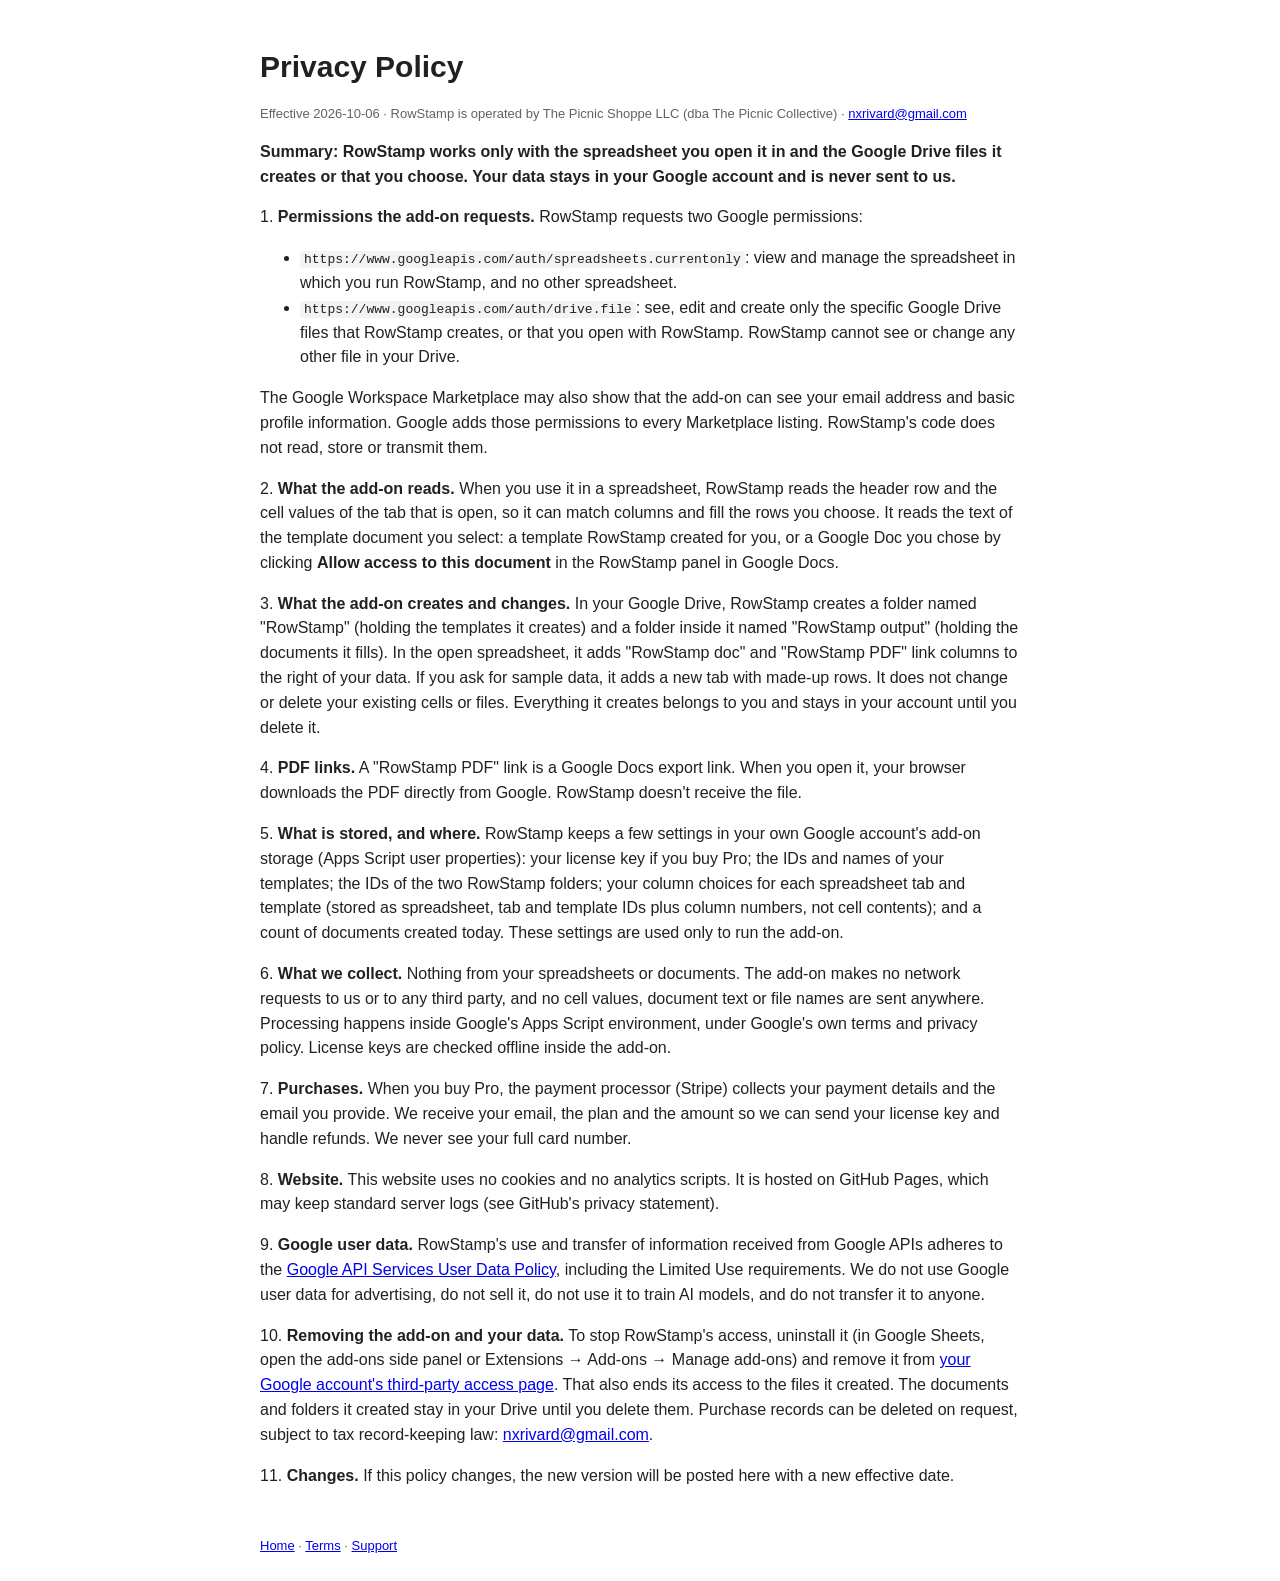
<file: privacy.html>
<!doctype html><html lang="en"><head><meta charset="utf-8"><meta name="viewport" content="width=device-width,initial-scale=1"><title>RowStamp: Privacy Policy</title><link rel="canonical" href="https://nxrivard-sudo.github.io/rowstamp/privacy.html"><link rel="stylesheet" href="style.css"></head><body>
<h1>Privacy Policy</h1><p class="note">Effective 2026-10-06 &middot; RowStamp is operated by The Picnic Shoppe LLC (dba The Picnic Collective) &middot; <a href="mailto:nxrivard@gmail.com">nxrivard@gmail.com</a></p>
<p><b>Summary: RowStamp works only with the spreadsheet you open it in and the Google Drive files it creates or that you choose. Your data stays in your Google account and is never sent to us.</b></p>
<p>1. <b>Permissions the add-on requests.</b> RowStamp requests two Google permissions:</p>
<ul><li><code>https://www.googleapis.com/auth/spreadsheets.currentonly</code>: view and manage the spreadsheet in which you run RowStamp, and no other spreadsheet.</li>
<li><code>https://www.googleapis.com/auth/drive.file</code>: see, edit and create only the specific Google Drive files that RowStamp creates, or that you open with RowStamp. RowStamp cannot see or change any other file in your Drive.</li></ul>
<p>The Google Workspace Marketplace may also show that the add-on can see your email address and basic profile information. Google adds those permissions to every Marketplace listing. RowStamp's code does not read, store or transmit them.</p>
<p>2. <b>What the add-on reads.</b> When you use it in a spreadsheet, RowStamp reads the header row and the cell values of the tab that is open, so it can match columns and fill the rows you choose. It reads the text of the template document you select: a template RowStamp created for you, or a Google Doc you chose by clicking <b>Allow access to this document</b> in the RowStamp panel in Google Docs.</p>
<p>3. <b>What the add-on creates and changes.</b> In your Google Drive, RowStamp creates a folder named "RowStamp" (holding the templates it creates) and a folder inside it named "RowStamp output" (holding the documents it fills). In the open spreadsheet, it adds "RowStamp doc" and "RowStamp PDF" link columns to the right of your data. If you ask for sample data, it adds a new tab with made-up rows. It does not change or delete your existing cells or files. Everything it creates belongs to you and stays in your account until you delete it.</p>
<p>4. <b>PDF links.</b> A "RowStamp PDF" link is a Google Docs export link. When you open it, your browser downloads the PDF directly from Google. RowStamp doesn't receive the file.</p>
<p>5. <b>What is stored, and where.</b> RowStamp keeps a few settings in your own Google account's add-on storage (Apps Script user properties): your license key if you buy Pro; the IDs and names of your templates; the IDs of the two RowStamp folders; your column choices for each spreadsheet tab and template (stored as spreadsheet, tab and template IDs plus column numbers, not cell contents); and a count of documents created today. These settings are used only to run the add-on.</p>
<p>6. <b>What we collect.</b> Nothing from your spreadsheets or documents. The add-on makes no network requests to us or to any third party, and no cell values, document text or file names are sent anywhere. Processing happens inside Google's Apps Script environment, under Google's own terms and privacy policy. License keys are checked offline inside the add-on.</p>
<p>7. <b>Purchases.</b> When you buy Pro, the payment processor (Stripe) collects your payment details and the email you provide. We receive your email, the plan and the amount so we can send your license key and handle refunds. We never see your full card number.</p>
<p>8. <b>Website.</b> This website uses no cookies and no analytics scripts. It is hosted on GitHub Pages, which may keep standard server logs (see GitHub's privacy statement).</p>
<p>9. <b>Google user data.</b> RowStamp's use and transfer of information received from Google APIs adheres to the <a href="https://developers.google.com/terms/api-services-user-data-policy">Google API Services User Data Policy</a>, including the Limited Use requirements. We do not use Google user data for advertising, do not sell it, do not use it to train AI models, and do not transfer it to anyone.</p>
<p>10. <b>Removing the add-on and your data.</b> To stop RowStamp's access, uninstall it (in Google Sheets, open the add-ons side panel or Extensions &rarr; Add-ons &rarr; Manage add-ons) and remove it from <a href="https://myaccount.google.com/permissions">your Google account's third-party access page</a>. That also ends its access to the files it created. The documents and folders it created stay in your Drive until you delete them. Purchase records can be deleted on request, subject to tax record-keeping law: <a href="mailto:nxrivard@gmail.com">nxrivard@gmail.com</a>.</p>
<p>11. <b>Changes.</b> If this policy changes, the new version will be posted here with a new effective date.</p>
<footer><a href="index.html">Home</a> &middot; <a href="terms.html">Terms</a> &middot; <a href="support.html">Support</a></footer></body></html>
</file>
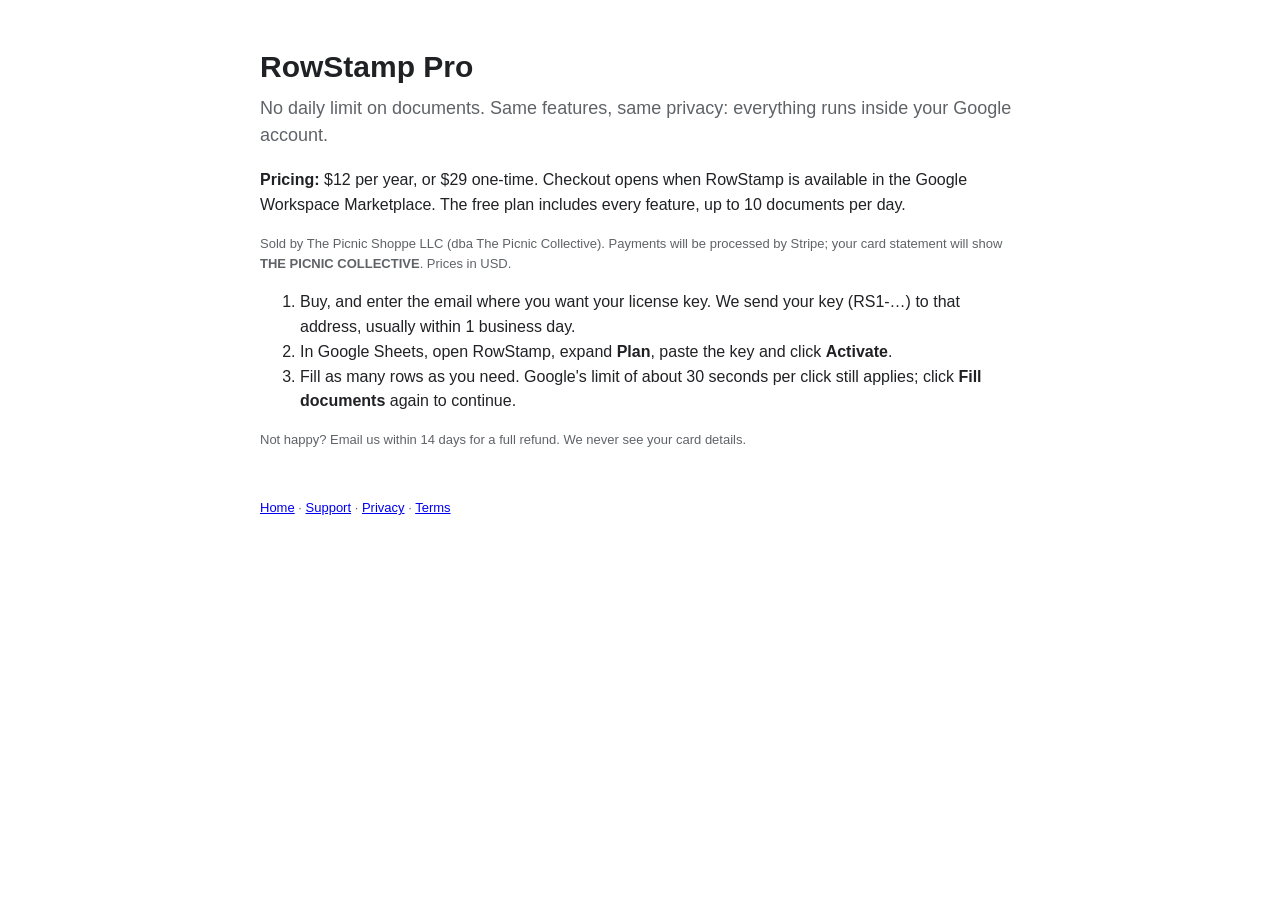
<file: pro.html>
<!doctype html><html lang="en"><head><meta charset="utf-8"><meta name="viewport" content="width=device-width,initial-scale=1">
<title>RowStamp Pro</title><link rel="canonical" href="https://nxrivard-sudo.github.io/rowstamp/pro.html"><link rel="stylesheet" href="style.css"></head><body>
<h1>RowStamp Pro</h1>
<p class="sub">No daily limit on documents. Same features, same privacy: everything runs inside your Google account.</p>
<p><b>Pricing:</b> $12 per year, or $29 one-time. Checkout opens when RowStamp is available in the Google Workspace Marketplace. The free plan includes every feature, up to 10 documents per day.</p>
<p class="note">Sold by The Picnic Shoppe LLC (dba The Picnic Collective). Payments will be processed by Stripe; your card statement will show <b>THE PICNIC COLLECTIVE</b>. Prices in USD.</p>
<ol><li>Buy, and enter the email where you want your license key. We send your key (RS1-&hellip;) to that address, usually within 1 business day.</li>
<li>In Google Sheets, open RowStamp, expand <b>Plan</b>, paste the key and click <b>Activate</b>.</li>
<li>Fill as many rows as you need. Google's limit of about 30 seconds per click still applies; click <b>Fill documents</b> again to continue.</li></ol>
<p class="note">Not happy? Email us within 14 days for a full refund. We never see your card details.</p>
<footer><a href="index.html">Home</a> &middot; <a href="support.html">Support</a> &middot; <a href="privacy.html">Privacy</a> &middot; <a href="terms.html">Terms</a></footer>
</body></html>
</file>
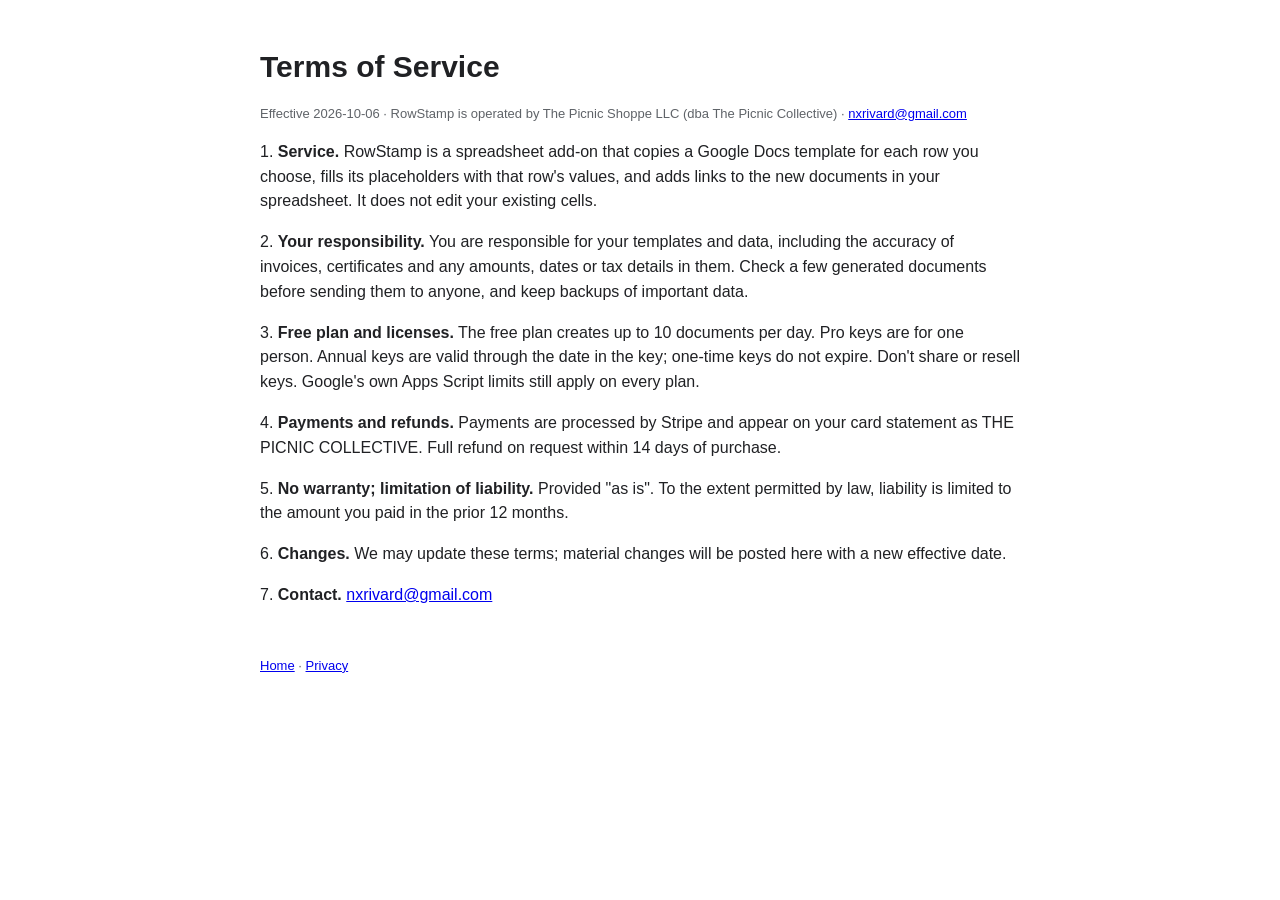
<file: terms.html>
<!doctype html><html lang="en"><head><meta charset="utf-8"><meta name="viewport" content="width=device-width,initial-scale=1"><title>RowStamp: Terms of Service</title><link rel="canonical" href="https://nxrivard-sudo.github.io/rowstamp/terms.html"><link rel="stylesheet" href="style.css"></head><body>
<h1>Terms of Service</h1><p class="note">Effective 2026-10-06 &middot; RowStamp is operated by The Picnic Shoppe LLC (dba The Picnic Collective) &middot; <a href="mailto:nxrivard@gmail.com">nxrivard@gmail.com</a></p>
<p>1. <b>Service.</b> RowStamp is a spreadsheet add-on that copies a Google Docs template for each row you choose, fills its placeholders with that row's values, and adds links to the new documents in your spreadsheet. It does not edit your existing cells.</p>
<p>2. <b>Your responsibility.</b> You are responsible for your templates and data, including the accuracy of invoices, certificates and any amounts, dates or tax details in them. Check a few generated documents before sending them to anyone, and keep backups of important data.</p>
<p>3. <b>Free plan and licenses.</b> The free plan creates up to 10 documents per day. Pro keys are for one person. Annual keys are valid through the date in the key; one-time keys do not expire. Don't share or resell keys. Google's own Apps Script limits still apply on every plan.</p>
<p>4. <b>Payments and refunds.</b> Payments are processed by Stripe and appear on your card statement as THE PICNIC COLLECTIVE. Full refund on request within 14 days of purchase.</p>
<p>5. <b>No warranty; limitation of liability.</b> Provided "as is". To the extent permitted by law, liability is limited to the amount you paid in the prior 12 months.</p>
<p>6. <b>Changes.</b> We may update these terms; material changes will be posted here with a new effective date.</p>
<p>7. <b>Contact.</b> <a href="mailto:nxrivard@gmail.com">nxrivard@gmail.com</a></p>
<footer><a href="index.html">Home</a> &middot; <a href="privacy.html">Privacy</a></footer></body></html>
</file>
<file: style.css>
body{font-family:-apple-system,Segoe UI,Roboto,Arial,sans-serif;max-width:760px;margin:0 auto;padding:24px;color:#202124;line-height:1.55}
h1{font-size:30px;margin-bottom:4px} h2{margin-top:32px} .sub{color:#5f6368;font-size:18px;margin-top:0}
.cta{display:inline-block;background:#1a73e8;color:#fff;padding:10px 18px;border-radius:6px;text-decoration:none;font-weight:600}
table{border-collapse:collapse;width:100%} td,th{border:1px solid #dadce0;padding:8px;text-align:left} th{background:#f1f3f4}
.note{color:#5f6368;font-size:13px} footer{margin-top:48px;font-size:13px;color:#5f6368}
pre,code{background:#f1f3f4;border-radius:4px;padding:1px 4px;font-size:13px} .ok{color:#137333} .flag{color:#b06000}
.grid td:nth-child(n+2){font-family:ui-monospace,Menlo,monospace;font-size:13px}
.steps li{margin-bottom:6px} .tag{display:inline-block;background:#e8f0fe;color:#1a56b0;border-radius:4px;padding:0 6px;font-family:ui-monospace,Menlo,monospace;font-size:13px}
</file>
